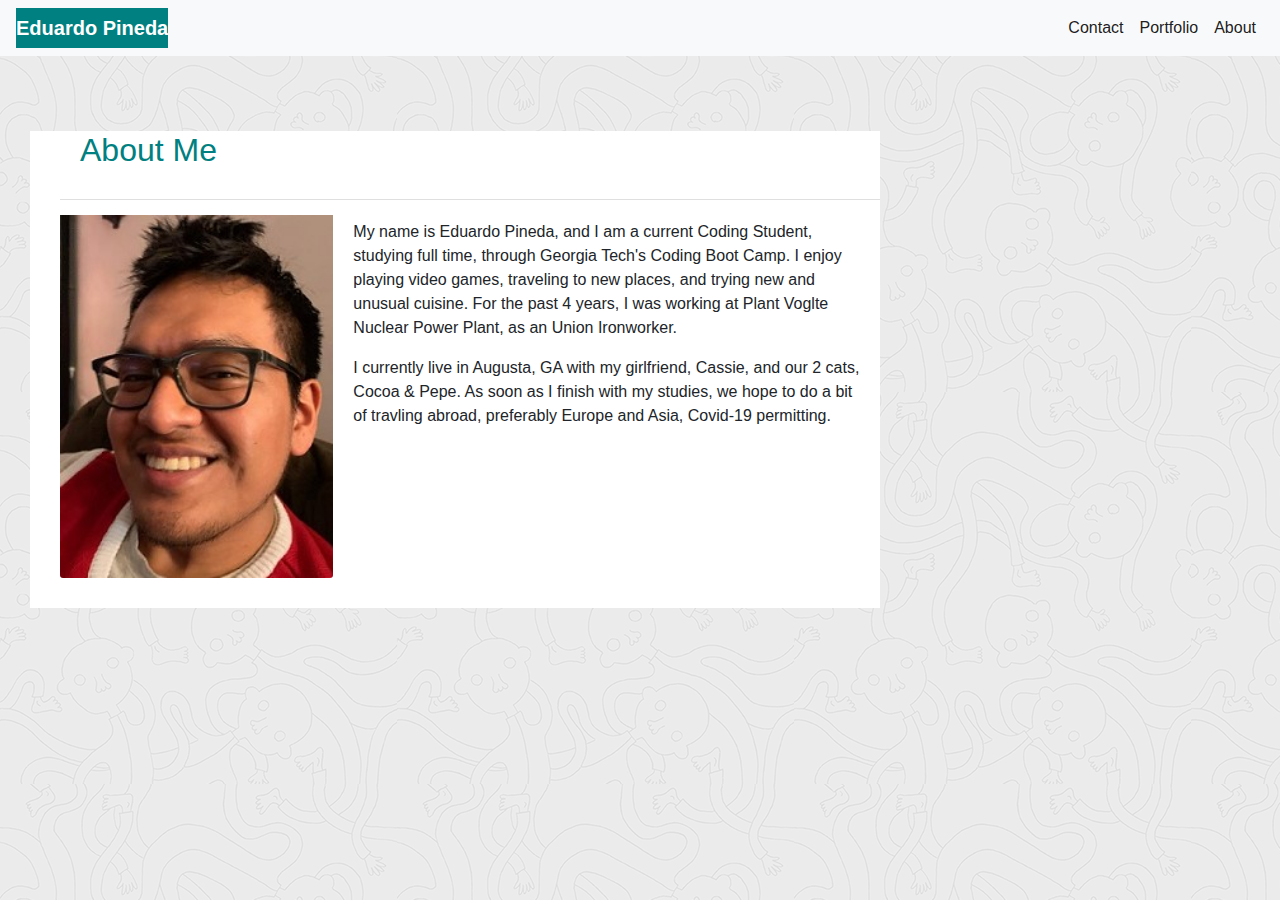
<file: index.html>
<!DOCTYPE html>

<html class="no-js">
  <head>
    <meta charset="utf-8" />
    <meta http-equiv="X-UA-Compatible" content="IE=edge" />
    <title>My Responsive Portfolio</title>
    <meta name="description" content="" />
    <meta name="viewport" content="width=device-width, initial-scale=1" />
    <link
      rel="stylesheet"
      href="https://stackpath.bootstrapcdn.com/bootstrap/4.5.2/css/bootstrap.min.css"
      integrity="sha384-JcKb8q3iqJ61gNV9KGb8thSsNjpSL0n8PARn9HuZOnIxN0hoP+VmmDGMN5t9UJ0Z"
      crossorigin="anonymous"
    />
    <link rel="stylesheet" href="./assets/css/style.css" />
    <style>
      body {
        background-image: url(./portfolio-background.png);
      }
    </style>
  </head>
  <body>
    <header>
      <nav class="navbar navbar-expand-lg navbar-light bg-light">
        <a class="navbar-brand" href="./index.html">Eduardo Pineda</a>
        <button
          class="navbar-toggler"
          type="button"
          data-toggle="collapse"
          data-target="#navbarNavAltMarkup"
          aria-controls="navbarNavAltMarkup"
          aria-expanded="false"
          aria-label="Toggle navigation"
        >
          <span class="navbar-toggler-icon"></span>
        </button>
        <div class="collapse navbar-collapse" id="navbarNavAltMarkup">
          <div class="navbar-nav ml-auto">
            <a class="nav-link active" href="./contact.html"
              >Contact <span class="sr-only">(current)</span></a
            >
            <a class="nav-link active" href="./portfolio.html">Portfolio</a>
            <a class="nav-link active" href="./index.html">About</a>
          </div>
        </div>
      </nav>
    </header>

    <main class="card-mb-3" style="max-width: 850px">
      <h2 class="card-header">About Me</h2>
      <div class="row no-gutters">
        <div class="col-md-4">
          <img src="./about-me.jpeg" class="card-img" alt="Eduardo Pineda"/>
        </div>
        <article class="col-md-8">
          <div class="card-body">
            <p class="card-text">
              My name is Eduardo Pineda, and I am a current Coding Student,
              studying full time, through Georgia Tech's Coding Boot Camp. I
              enjoy playing video games, traveling to new places, and trying new
              and unusual cuisine. For the past 4 years, I was working at Plant
              Voglte Nuclear Power Plant, as an Union Ironworker.
            </p>

            <p class="card-text-2">
              I currently live in Augusta, GA with my girlfriend, Cassie, and
              our 2 cats, Cocoa & Pepe. As soon as I finish with my studies, we
              hope to do a bit of travling abroad, preferably Europe and Asia,
              Covid-19 permitting.
            </p>
          </div>
        </article>
      </div>
    </main>

    <script src="" async defer></script>
    <script
      src="https://code.jquery.com/jquery-3.5.1.slim.min.js"
      integrity="sha384-DfXdz2htPH0lsSSs5nCTpuj/zy4C+OGpamoFVy38MVBnE+IbbVYUew+OrCXaRkfj"
      crossorigin="anonymous"
    ></script>
    <script
      src="https://cdn.jsdelivr.net/npm/popper.js@1.16.1/dist/umd/popper.min.js"
      integrity="sha384-9/reFTGAW83EW2RDu2S0VKaIzap3H66lZH81PoYlFhbGU+6BZp6G7niu735Sk7lN"
      crossorigin="anonymous"
    ></script>
    <script
      src="https://stackpath.bootstrapcdn.com/bootstrap/4.5.2/js/bootstrap.min.js"
      integrity="sha384-B4gt1jrGC7Jh4AgTPSdUtOBvfO8shuf57BaghqFfPlYxofvL8/KUEfYiJOMMV+rV"
      crossorigin="anonymous"
    ></script>
  </body>
</html>
</file>
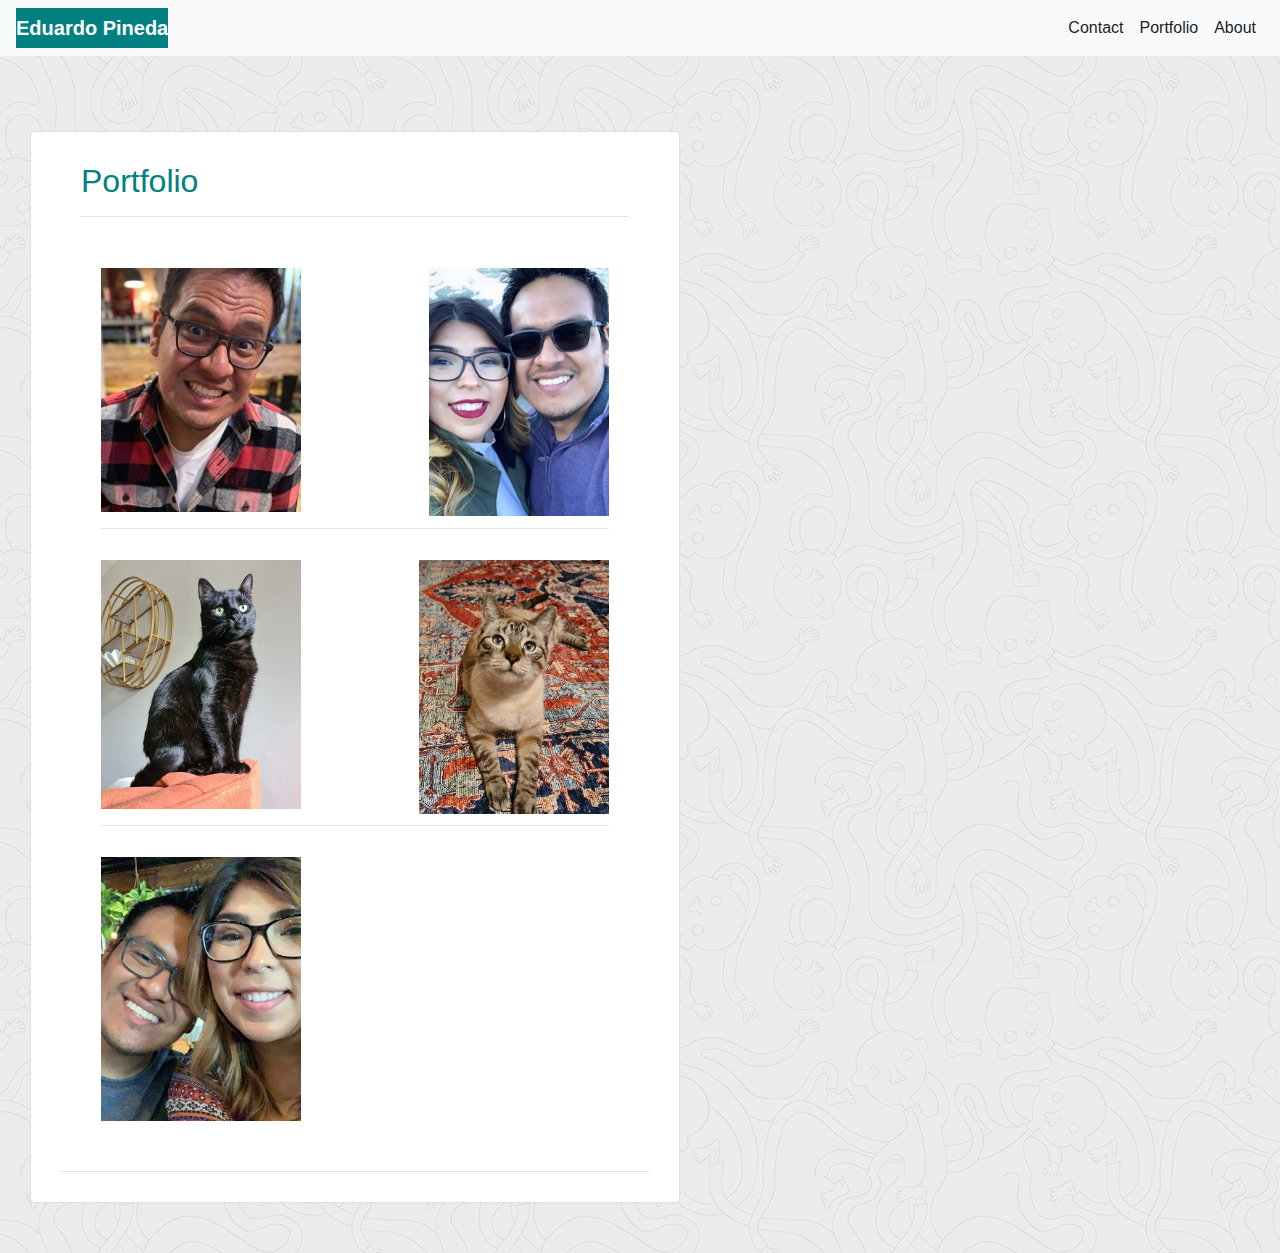
<file: portfolio.html>
<!DOCTYPE html>
<html class="no-js">
  <head>
    <meta charset="utf-8" />
    <meta http-equiv="X-UA-Compatible" content="IE=edge" />
    <title></title>
    <meta name="description" content="" />
    <meta name="viewport" content="width=device-width, initial-scale=1" />
    <link
      rel="stylesheet"
      href="https://stackpath.bootstrapcdn.com/bootstrap/4.5.2/css/bootstrap.min.css"
      integrity="sha384-JcKb8q3iqJ61gNV9KGb8thSsNjpSL0n8PARn9HuZOnIxN0hoP+VmmDGMN5t9UJ0Z"
      crossorigin="anonymous"
    />
    <link rel="stylesheet" href="./assets/css/style.css" />
    <style>
      body {
        background-image: url(./portfolio-background.png);
      }
    </style>
  </head>
  <body>
    <header>
      <nav class="navbar navbar-expand-lg navbar-light bg-light">
        <a class="navbar-brand" href="./index.html">Eduardo Pineda</a>
        <button
          class="navbar-toggler"
          type="button"
          data-toggle="collapse"
          data-target="#navbarNavAltMarkup"
          aria-controls="navbarNavAltMarkup"
          aria-expanded="false"
          aria-label="Toggle navigation"
        >
          <span class="navbar-toggler-icon"></span>
        </button>
        <div class="collapse navbar-collapse" id="navbarNavAltMarkup">
          <div class="navbar-nav ml-auto">
            <a class="nav-link active" href="./contact.html"
              >Contact <span class="sr-only">(current)</span></a
            >
            <a class="nav-link active" href="./portfolio.html">Portfolio</a>
            <a class="nav-link active" href="./index.html">About</a>
          </div>
        </div>
      </nav>
    </header>
    <main class="card" style="max-width: 650px">
        <h2 class="card-header">
          Portfolio
          <hr>
        <div class="card-body">
            <img src="./Me.jpg" class="card-img-top-left" alt="Me" style="max-width: 200px">
            <img src="./Snow.jpg" class="card-img-top-right" alt="Snow" style="max-width: 180px">
            <hr>
            <img src="./Cocoa.jpg" class="card-img-middle-left" alt="Cocos" style="max-width: 200px">
            <img src="./Pepe.jpg" class="card-img-middle-right" alt="Pepe" style="max-width: 190px">
            <hr>
            <img src="./Together.jpg" class="card-img-bottom-left" alt="Together" style="max-width: 200px">
        </main>
    <script src="" async defer></script>
    <script
      src="https://code.jquery.com/jquery-3.5.1.slim.min.js"
      integrity="sha384-DfXdz2htPH0lsSSs5nCTpuj/zy4C+OGpamoFVy38MVBnE+IbbVYUew+OrCXaRkfj"
      crossorigin="anonymous"
    ></script>
    <script
      src="https://cdn.jsdelivr.net/npm/popper.js@1.16.1/dist/umd/popper.min.js"
      integrity="sha384-9/reFTGAW83EW2RDu2S0VKaIzap3H66lZH81PoYlFhbGU+6BZp6G7niu735Sk7lN"
      crossorigin="anonymous"
    ></script>
    <script
      src="https://stackpath.bootstrapcdn.com/bootstrap/4.5.2/js/bootstrap.min.js"
      integrity="sha384-B4gt1jrGC7Jh4AgTPSdUtOBvfO8shuf57BaghqFfPlYxofvL8/KUEfYiJOMMV+rV"
      crossorigin="anonymous"
    ></script>
  </body>
</html>
</file>
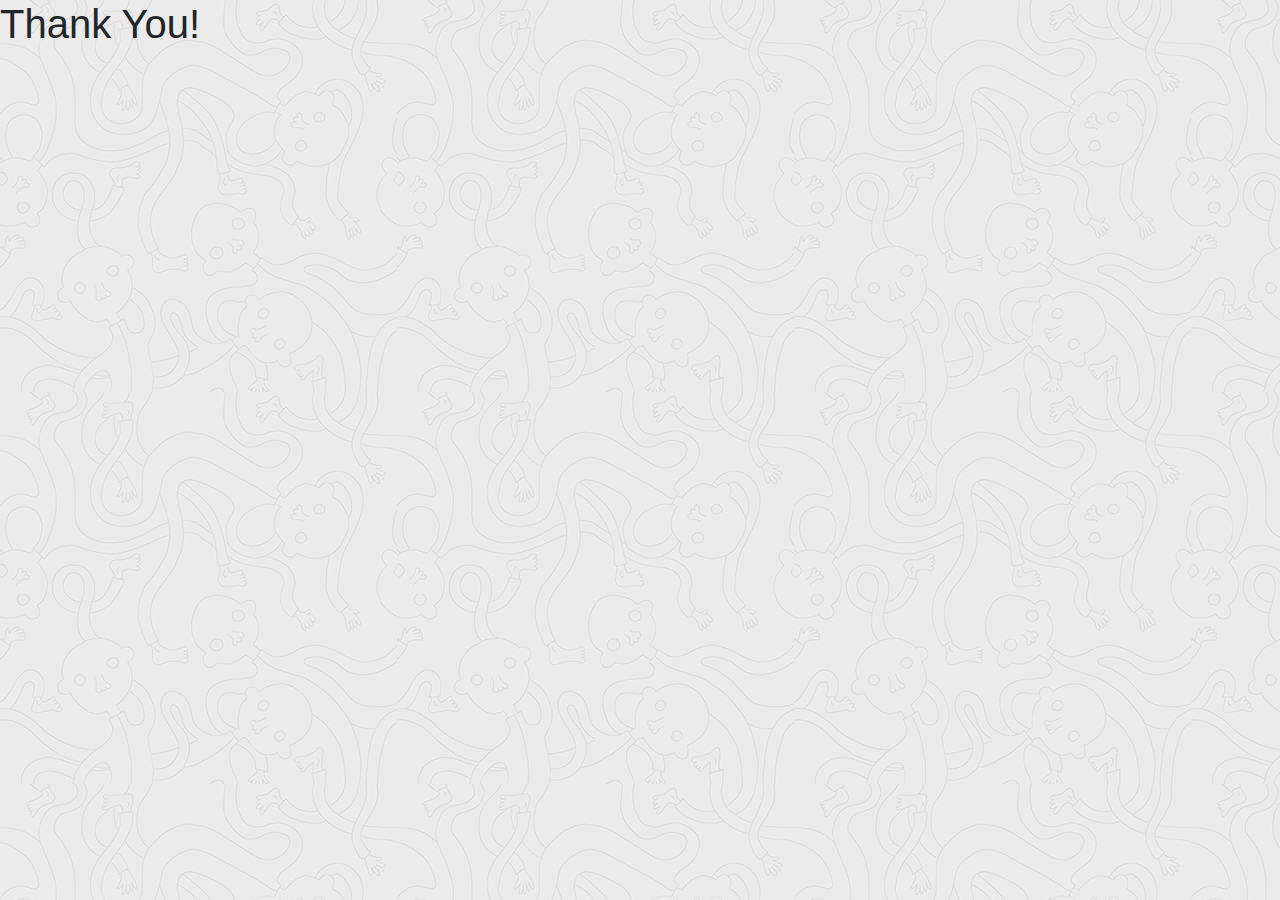
<file: submit.html>
<!DOCTYPE html>

<!--[if gt IE 8]><!--> <html class="no-js"> <!--<![endif]-->
    <head>
        <meta charset="utf-8">
        <meta http-equiv="X-UA-Compatible" content="IE=edge">
        <title></title>
        <meta name="description" content="">
        <meta name="viewport" content="width=device-width, initial-scale=1">
        <link rel="stylesheet" href="./assets/css/style.css">
        <link
      rel="stylesheet"
      href="https://stackpath.bootstrapcdn.com/bootstrap/4.5.2/css/bootstrap.min.css"
      integrity="sha384-JcKb8q3iqJ61gNV9KGb8thSsNjpSL0n8PARn9HuZOnIxN0hoP+VmmDGMN5t9UJ0Z"
      crossorigin="anonymous"
    />
        <style>
            body {
              background-image: url(./portfolio-background.png);
            }
            </style>
    </head>
    <body>
        <h1>Thank You!</h1>
     
        <script src="" async defer></script>
    </body>
</html>
</file>
<file: assets/css/style.css>
.navbar-brand{
    color: white!important;
    background-color: teal;
    font-weight: bold;
     

}

.card-header {
    color: teal!important;
    background-color: white;
    padding-top: 30px;
    padding-bottom: 30px;
}

.card-mb-3 {
    margin-top: 75px;
    background-color: white;
    padding-bottom: 30px;
    margin-bottom: 50px;
    padding-left: 30px;
    margin-left: 30px;
}

img {
    padding-top: 15px;
}

.contact-header {
    color: teal;
    padding-left: 15px;
}

.card {
    margin-top: 75px;
    padding-bottom: 30px;
    margin-bottom: 50px;
    padding-left: 30px;
    margin-left: 30px;
    padding-top: 30px;
    padding-right: 30px;
}

.form-control {
    margin-bottom: 15px;

}

#exampleInputMessage {
    height: 115px;
}

.card-header {
    padding-top: 0px;
}

.card-img-top-right {
    float: right;
}

.card-img-middle-right {
    float: right;
}
</file>
